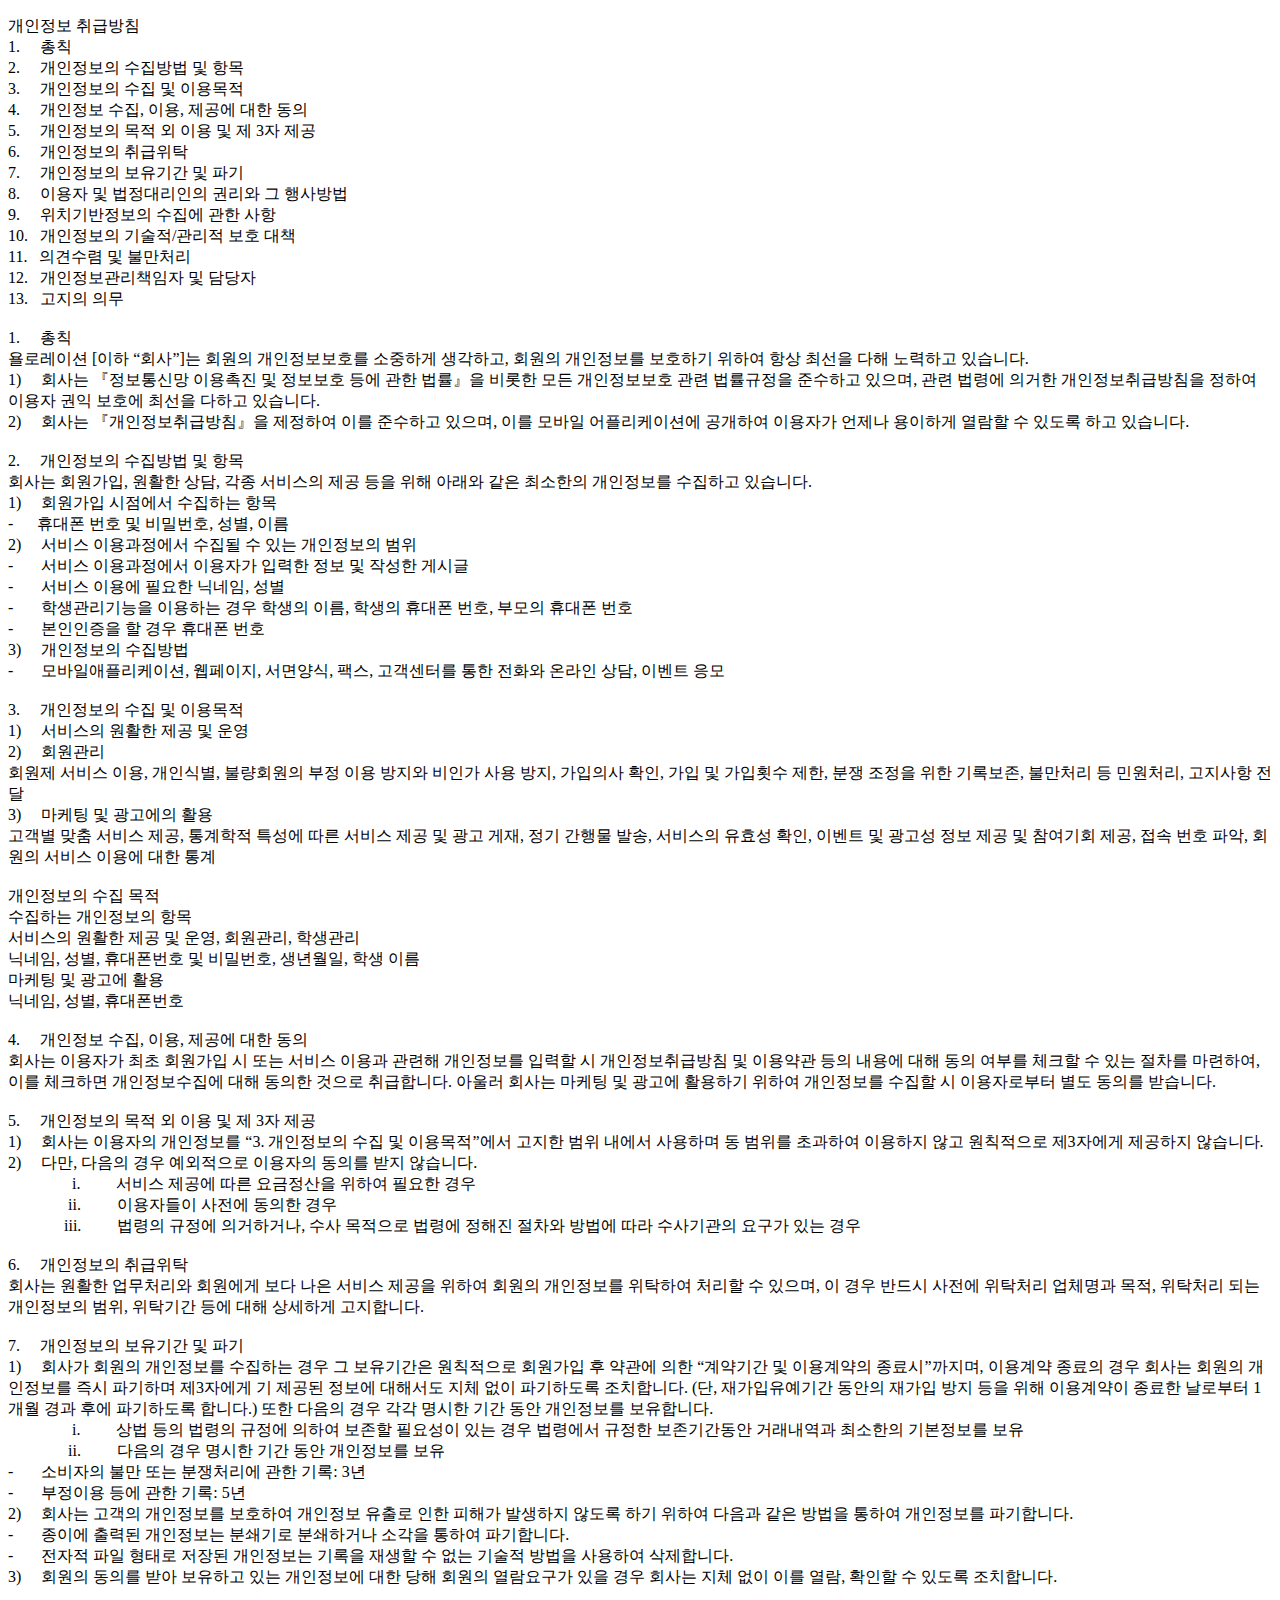
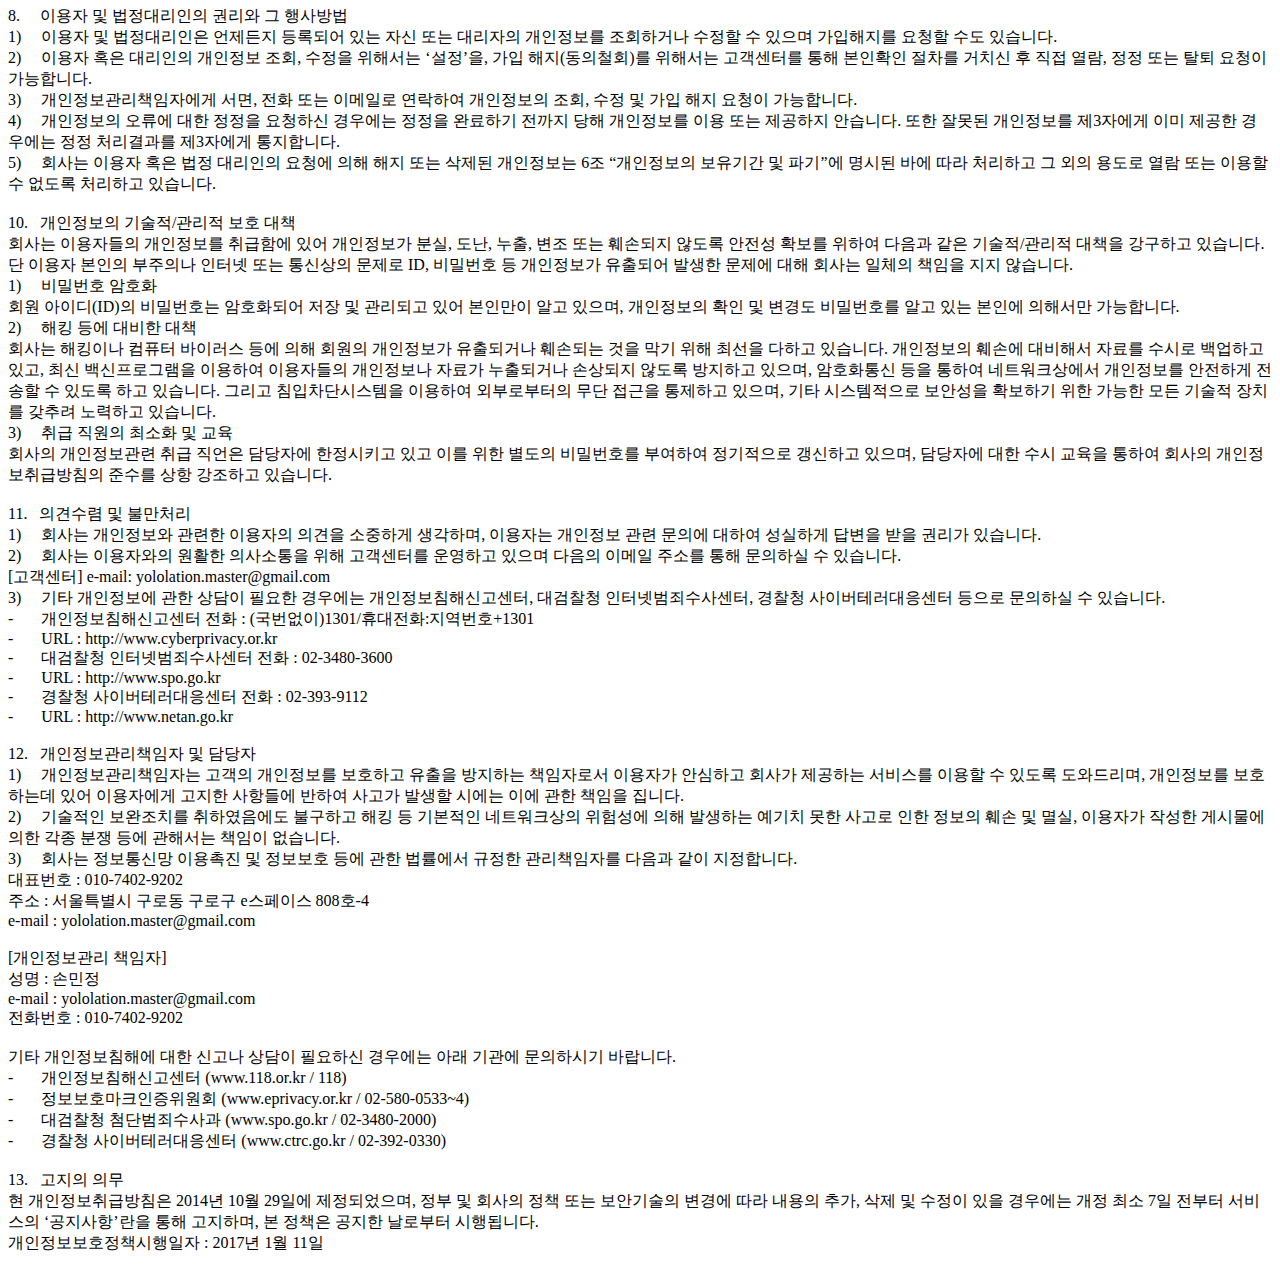
<file: privacy.html>
<!DOCTYPE html>
<html>

<head>
    <!-- Site made with Mobirise Website Builder v3.4.3, https://mobirise.com -->
    <meta charset="UTF-8">
    <meta http-equiv="X-UA-Compatible" content="IE=edge">
    <meta name="generator" content="Mobirise v3.4.3, mobirise.com">
    <meta name="viewport" content="width=device-width, initial-scale=1">
    <link rel="shortcut icon" href="assets/images/steach-logo2-551x128-76.png" type="image/x-icon">
    <meta name="description" content="">


</head>

<body>
    <p>개인정보 취급방침<br />1.&nbsp;&nbsp;&nbsp;&nbsp; 총칙<br />2.&nbsp;&nbsp;&nbsp;&nbsp; 개인정보의 수집방법 및 항목<br />3.&nbsp;&nbsp;&nbsp;&nbsp; 개인정보의 수집 및 이용목적<br />4.&nbsp;&nbsp;&nbsp;&nbsp; 개인정보 수집, 이용, 제공에 대한 동의<br />5.&nbsp;&nbsp;&nbsp;&nbsp; 개인정보의 목적 외 이용 및 제 3자
        제공<br />6.&nbsp;&nbsp;&nbsp;&nbsp; 개인정보의 취급위탁<br />7.&nbsp;&nbsp;&nbsp;&nbsp; 개인정보의 보유기간 및 파기<br />8.&nbsp;&nbsp;&nbsp;&nbsp; 이용자 및 법정대리인의 권리와 그 행사방법<br />9.&nbsp;&nbsp;&nbsp;&nbsp; 위치기반정보의 수집에 관한 사항<br />10.&nbsp;&nbsp; 개인정보의 기술적/관리적 보호 대책<br
        />11.&nbsp;&nbsp; 의견수렴 및 불만처리<br />12.&nbsp;&nbsp; 개인정보관리책임자 및 담당자<br />13.&nbsp;&nbsp; 고지의 의무<br />&nbsp;<br />1.&nbsp;&nbsp;&nbsp;&nbsp; 총칙<br />욜로레이션 [이하 &ldquo;회사&rdquo;]는 회원의 개인정보보호를 소중하게 생각하고, 회원의 개인정보를 보호하기 위하여 항상 최선을 다해 노력하고 있습니다.<br />1)&nbsp;&nbsp;&nbsp;&nbsp;
        회사는 『정보통신망 이용촉진 및 정보보호 등에 관한 법률』을 비롯한 모든 개인정보보호 관련 법률규정을 준수하고 있으며, 관련 법령에 의거한 개인정보취급방침을 정하여 이용자 권익 보호에 최선을 다하고 있습니다.<br />2)&nbsp;&nbsp;&nbsp;&nbsp; 회사는 『개인정보취급방침』을 제정하여 이를 준수하고 있으며, 이를 모바일 어플리케이션에 공개하여 이용자가 언제나 용이하게 열람할 수 있도록 하고 있습니다.<br />&nbsp;<br
        />2.&nbsp;&nbsp;&nbsp;&nbsp; 개인정보의 수집방법 및 항목<br />회사는 회원가입, 원활한 상담, 각종 서비스의 제공 등을 위해 아래와 같은 최소한의 개인정보를 수집하고 있습니다.<br />1)&nbsp;&nbsp;&nbsp;&nbsp; 회원가입 시점에서 수집하는 항목<br />-&nbsp;&nbsp;&nbsp;&nbsp;&nbsp;&nbsp;휴대폰 번호 및 비밀번호, 성별, 이름<br />2)&nbsp;&nbsp;&nbsp;&nbsp;
        서비스 이용과정에서 수집될 수 있는 개인정보의 범위<br />-&nbsp;&nbsp;&nbsp;&nbsp;&nbsp;&nbsp; 서비스 이용과정에서 이용자가 입력한 정보 및 작성한 게시글<br />-&nbsp;&nbsp;&nbsp;&nbsp;&nbsp;&nbsp; 서비스 이용에 필요한 닉네임, 성별<br />-&nbsp;&nbsp;&nbsp;&nbsp;&nbsp;&nbsp; 학생관리기능을 이용하는 경우 학생의 이름, 학생의 휴대폰
        번호, 부모의 휴대폰 번호<br />-&nbsp;&nbsp;&nbsp;&nbsp;&nbsp;&nbsp; 본인인증을 할 경우 휴대폰 번호<br />3)&nbsp;&nbsp;&nbsp;&nbsp; 개인정보의 수집방법<br />-&nbsp;&nbsp;&nbsp;&nbsp;&nbsp;&nbsp; 모바일애플리케이션, 웹페이지, 서면양식, 팩스, 고객센터를 통한 전화와 온라인 상담, 이벤트 응모<br />&nbsp;<br />3.&nbsp;&nbsp;&nbsp;&nbsp;
        개인정보의 수집 및 이용목적<br />1)&nbsp;&nbsp;&nbsp;&nbsp; 서비스의 원활한 제공 및 운영<br />2)&nbsp;&nbsp;&nbsp;&nbsp; 회원관리<br />회원제 서비스 이용, 개인식별, 불량회원의 부정 이용 방지와 비인가 사용 방지, 가입의사 확인, 가입 및 가입횟수 제한, 분쟁 조정을 위한 기록보존, 불만처리 등 민원처리, 고지사항 전달<br />3)&nbsp;&nbsp;&nbsp;&nbsp;
        마케팅 및 광고에의 활용<br />고객별 맞춤 서비스 제공, 통계학적 특성에 따른 서비스 제공 및 광고 게재, 정기 간행물 발송, 서비스의 유효성 확인, 이벤트 및 광고성 정보 제공 및 참여기회 제공, 접속 번호 파악, 회원의 서비스 이용에 대한 통계<br />&nbsp;<br />개인정보의 수집 목적<br />수집하는 개인정보의 항목<br />서비스의 원활한 제공 및 운영, 회원관리, 학생관리<br />닉네임, 성별, 휴대폰번호
        및 비밀번호, 생년월일, 학생 이름<br />마케팅 및 광고에 활용<br />닉네임, 성별, 휴대폰번호<br />&nbsp;<br />4.&nbsp;&nbsp;&nbsp;&nbsp; 개인정보 수집, 이용, 제공에 대한 동의<br />회사는 이용자가 최초 회원가입 시 또는 서비스 이용과 관련해 개인정보를 입력할 시 개인정보취급방침 및 이용약관 등의 내용에 대해 동의 여부를 체크할 수 있는 절차를 마련하여, 이를 체크하면 개인정보수집에
        대해 동의한 것으로 취급합니다. 아울러 회사는 마케팅 및 광고에 활용하기 위하여 개인정보를 수집할 시 이용자로부터 별도 동의를 받습니다.<br />&nbsp;<br />5.&nbsp;&nbsp;&nbsp;&nbsp; 개인정보의 목적 외 이용 및 제 3자 제공<br />1)&nbsp;&nbsp;&nbsp;&nbsp; 회사는 이용자의 개인정보를 &ldquo;3. 개인정보의 수집 및 이용목적&rdquo;에서 고지한 범위 내에서 사용하며
        동 범위를 초과하여 이용하지 않고 원칙적으로 제3자에게 제공하지 않습니다.<br />2)&nbsp;&nbsp;&nbsp;&nbsp; 다만, 다음의 경우 예외적으로 이용자의 동의를 받지 않습니다.<br />&nbsp;&nbsp;&nbsp;&nbsp;&nbsp;&nbsp;&nbsp;&nbsp;&nbsp;&nbsp;&nbsp;&nbsp;&nbsp;&nbsp;&nbsp; i.&nbsp;&nbsp;&nbsp;&nbsp;&nbsp;&nbsp;&nbsp;&nbsp;
        서비스 제공에 따른 요금정산을 위하여 필요한 경우<br />&nbsp;&nbsp;&nbsp;&nbsp;&nbsp;&nbsp;&nbsp;&nbsp;&nbsp;&nbsp;&nbsp;&nbsp;&nbsp;&nbsp; ii.&nbsp;&nbsp;&nbsp;&nbsp;&nbsp;&nbsp;&nbsp;&nbsp; 이용자들이 사전에 동의한 경우<br />&nbsp;&nbsp;&nbsp;&nbsp;&nbsp;&nbsp;&nbsp;&nbsp;&nbsp;&nbsp;&nbsp;&nbsp;&nbsp;
        iii.&nbsp;&nbsp;&nbsp;&nbsp;&nbsp;&nbsp;&nbsp;&nbsp; 법령의 규정에 의거하거나, 수사 목적으로 법령에 정해진 절차와 방법에 따라 수사기관의 요구가 있는 경우<br />&nbsp;<br />6.&nbsp;&nbsp;&nbsp;&nbsp; 개인정보의 취급위탁<br />회사는 원활한 업무처리와 회원에게 보다 나은 서비스 제공을 위하여 회원의 개인정보를 위탁하여 처리할 수 있으며, 이 경우 반드시
        사전에 위탁처리 업체명과 목적, 위탁처리 되는 개인정보의 범위, 위탁기간 등에 대해 상세하게 고지합니다.<br />&nbsp;<br />7.&nbsp;&nbsp;&nbsp;&nbsp; 개인정보의 보유기간 및 파기<br />1)&nbsp;&nbsp;&nbsp;&nbsp; 회사가 회원의 개인정보를 수집하는 경우 그 보유기간은 원칙적으로 회원가입 후 약관에 의한 &ldquo;계약기간 및 이용계약의 종료시&rdquo;까지며, 이용계약 종료의
        경우 회사는 회원의 개인정보를 즉시 파기하며 제3자에게 기 제공된 정보에 대해서도 지체 없이 파기하도록 조치합니다. (단, 재가입유예기간 동안의 재가입 방지 등을 위해 이용계약이 종료한 날로부터 1개월 경과 후에 파기하도록 합니다.) 또한 다음의 경우 각각 명시한 기간 동안 개인정보를 보유합니다.<br />&nbsp;&nbsp;&nbsp;&nbsp;&nbsp;&nbsp;&nbsp;&nbsp;&nbsp;&nbsp;&nbsp;&nbsp;&nbsp;&nbsp;&nbsp;
        i.&nbsp;&nbsp;&nbsp;&nbsp;&nbsp;&nbsp;&nbsp;&nbsp; 상법 등의 법령의 규정에 의하여 보존할 필요성이 있는 경우 법령에서 규정한 보존기간동안 거래내역과 최소한의 기본정보를 보유<br />&nbsp;&nbsp;&nbsp;&nbsp;&nbsp;&nbsp;&nbsp;&nbsp;&nbsp;&nbsp;&nbsp;&nbsp;&nbsp;&nbsp; ii.&nbsp;&nbsp;&nbsp;&nbsp;&nbsp;&nbsp;&nbsp;&nbsp;
        다음의 경우 명시한 기간 동안 개인정보를 보유<br />-&nbsp;&nbsp;&nbsp;&nbsp;&nbsp;&nbsp; 소비자의 불만 또는 분쟁처리에 관한 기록: 3년<br />-&nbsp;&nbsp;&nbsp;&nbsp;&nbsp;&nbsp; 부정이용 등에 관한 기록: 5년<br />2)&nbsp;&nbsp;&nbsp;&nbsp; 회사는 고객의 개인정보를 보호하여 개인정보 유출로 인한 피해가 발생하지 않도록 하기 위하여 다음과
        같은 방법을 통하여 개인정보를 파기합니다.<br />-&nbsp;&nbsp;&nbsp;&nbsp;&nbsp;&nbsp; 종이에 출력된 개인정보는 분쇄기로 분쇄하거나 소각을 통하여 파기합니다.<br />-&nbsp;&nbsp;&nbsp;&nbsp;&nbsp;&nbsp; 전자적 파일 형태로 저장된 개인정보는 기록을 재생할 수 없는 기술적 방법을 사용하여 삭제합니다.<br />3)&nbsp;&nbsp;&nbsp;&nbsp; 회원의 동의를
        받아 보유하고 있는 개인정보에 대한 당해 회원의 열람요구가 있을 경우 회사는 지체 없이 이를 열람, 확인할 수 있도록 조치합니다.<br />&nbsp;<br />8.&nbsp;&nbsp;&nbsp;&nbsp; 이용자 및 법정대리인의 권리와 그 행사방법<br />1)&nbsp;&nbsp;&nbsp;&nbsp; 이용자 및 법정대리인은 언제든지 등록되어 있는 자신 또는 대리자의 개인정보를 조회하거나 수정할 수 있으며 가입해지를 요청할 수도
        있습니다.<br />2)&nbsp;&nbsp;&nbsp;&nbsp; 이용자 혹은 대리인의 개인정보 조회, 수정을 위해서는 &lsquo;설정&rsquo;을, 가입 해지(동의철회)를 위해서는 고객센터를 통해 본인확인 절차를 거치신 후 직접 열람, 정정 또는 탈퇴 요청이 가능합니다.<br />3)&nbsp;&nbsp;&nbsp;&nbsp; 개인정보관리책임자에게 서면, 전화 또는 이메일로 연락하여 개인정보의 조회, 수정 및 가입 해지 요청이
        가능합니다.<br />4)&nbsp;&nbsp;&nbsp;&nbsp; 개인정보의 오류에 대한 정정을 요청하신 경우에는 정정을 완료하기 전까지 당해 개인정보를 이용 또는 제공하지 안습니다. 또한 잘못된 개인정보를 제3자에게 이미 제공한 경우에는 정정 처리결과를 제3자에게 통지합니다.<br />5)&nbsp;&nbsp;&nbsp;&nbsp; 회사는 이용자 혹은 법정 대리인의 요청에 의해 해지 또는 삭제된 개인정보는 6조 &ldquo;개인정보의
        보유기간 및 파기&rdquo;에 명시된 바에 따라 처리하고 그 외의 용도로 열람 또는 이용할 수 없도록 처리하고 있습니다.<br />&nbsp;<br />10.&nbsp;&nbsp; 개인정보의 기술적/관리적 보호 대책<br />회사는 이용자들의 개인정보를 취급함에 있어 개인정보가 분실, 도난, 누출, 변조 또는 훼손되지 않도록 안전성 확보를 위하여 다음과 같은 기술적/관리적 대책을 강구하고 있습니다. 단 이용자 본인의 부주의나 인터넷
        또는 통신상의 문제로 ID, 비밀번호 등 개인정보가 유출되어 발생한 문제에 대해 회사는 일체의 책임을 지지 않습니다.<br />1)&nbsp;&nbsp;&nbsp;&nbsp; 비밀번호 암호화<br />회원 아이디(ID)의 비밀번호는 암호화되어 저장 및 관리되고 있어 본인만이 알고 있으며, 개인정보의 확인 및 변경도 비밀번호를 알고 있는 본인에 의해서만 가능합니다.<br />2)&nbsp;&nbsp;&nbsp;&nbsp; 해킹 등에
        대비한 대책<br />회사는 해킹이나 컴퓨터 바이러스 등에 의해 회원의 개인정보가 유출되거나 훼손되는 것을 막기 위해 최선을 다하고 있습니다. 개인정보의 훼손에 대비해서 자료를 수시로 백업하고 있고, 최신 백신프로그램을 이용하여 이용자들의 개인정보나 자료가 누출되거나 손상되지 않도록 방지하고 있으며, 암호화통신 등을 통하여 네트워크상에서 개인정보를 안전하게 전송할 수 있도록 하고 있습니다. 그리고 침입차단시스템을 이용하여 외부로부터의
        무단 접근을 통제하고 있으며, 기타 시스템적으로 보안성을 확보하기 위한 가능한 모든 기술적 장치를 갖추려 노력하고 있습니다.<br />3)&nbsp;&nbsp;&nbsp;&nbsp; 취급 직원의 최소화 및 교육<br />회사의 개인정보관련 취급 직언은 담당자에 한정시키고 있고 이를 위한 별도의 비밀번호를 부여하여 정기적으로 갱신하고 있으며, 담당자에 대한 수시 교육을 통하여 회사의 개인정보취급방침의 준수를 상항 강조하고 있습니다.<br
        />&nbsp;<br />11.&nbsp;&nbsp; 의견수렴 및 불만처리<br />1)&nbsp;&nbsp;&nbsp;&nbsp; 회사는 개인정보와 관련한 이용자의 의견을 소중하게 생각하며, 이용자는 개인정보 관련 문의에 대하여 성실하게 답변을 받을 권리가 있습니다.<br />2)&nbsp;&nbsp;&nbsp;&nbsp; 회사는 이용자와의 원활한 의사소통을 위해 고객센터를 운영하고 있으며 다음의 이메일 주소를 통해 문의하실 수
        있습니다.<br />[고객센터] e-mail: yololation.master@gmail.com<br />3)&nbsp;&nbsp;&nbsp;&nbsp; 기타 개인정보에 관한 상담이 필요한 경우에는 개인정보침해신고센터, 대검찰청 인터넷범죄수사센터, 경찰청 사이버테러대응센터 등으로 문의하실 수 있습니다.<br />-&nbsp;&nbsp;&nbsp;&nbsp;&nbsp;&nbsp; 개인정보침해신고센터 전화 : (국번없이)1301/휴대전화:지역번호+1301<br
        />-&nbsp;&nbsp;&nbsp;&nbsp;&nbsp;&nbsp; URL : http://www.cyberprivacy.or.kr<br />-&nbsp;&nbsp;&nbsp;&nbsp;&nbsp;&nbsp; 대검찰청 인터넷범죄수사센터 전화 : 02-3480-3600<br />-&nbsp;&nbsp;&nbsp;&nbsp;&nbsp;&nbsp; URL : http://www.spo.go.kr<br />-&nbsp;&nbsp;&nbsp;&nbsp;&nbsp;&nbsp;
        경찰청 사이버테러대응센터 전화 : 02-393-9112<br />-&nbsp;&nbsp;&nbsp;&nbsp;&nbsp;&nbsp; URL : http://www.netan.go.kr<br />&nbsp;<br />12.&nbsp;&nbsp; 개인정보관리책임자 및 담당자<br />1)&nbsp;&nbsp;&nbsp;&nbsp; 개인정보관리책임자는 고객의 개인정보를 보호하고 유출을 방지하는 책임자로서 이용자가 안심하고 회사가 제공하는
        서비스를 이용할 수 있도록 도와드리며, 개인정보를 보호하는데 있어 이용자에게 고지한 사항들에 반하여 사고가 발생할 시에는 이에 관한 책임을 집니다.<br />2)&nbsp;&nbsp;&nbsp;&nbsp; 기술적인 보완조치를 취하였음에도 불구하고 해킹 등 기본적인 네트워크상의 위험성에 의해 발생하는 예기치 못한 사고로 인한 정보의 훼손 및 멸실, 이용자가 작성한 게시물에 의한 각종 분쟁 등에 관해서는 책임이 없습니다.<br />3)&nbsp;&nbsp;&nbsp;&nbsp;
        회사는 정보통신망 이용촉진 및 정보보호 등에 관한 법률에서 규정한 관리책임자를 다음과 같이 지정합니다.<br />대표번호 : 010-7402-9202<br />주소 : 서울특별시 구로동 구로구 e스페이스 808호-4<br />e-mail : yololation.master@gmail.com<br />&nbsp;<br />[개인정보관리 책임자]<br />성명 : 손민정<br />e-mail : yololation.master@gmail.com<br
        />전화번호 : 010-7402-9202<br />&nbsp;<br />기타 개인정보침해에 대한 신고나 상담이 필요하신 경우에는 아래 기관에 문의하시기 바랍니다.<br />-&nbsp;&nbsp;&nbsp;&nbsp;&nbsp;&nbsp; 개인정보침해신고센터 (www.118.or.kr / 118)<br />-&nbsp;&nbsp;&nbsp;&nbsp;&nbsp;&nbsp; 정보보호마크인증위원회 (www.eprivacy.or.kr /
        02-580-0533~4)<br />-&nbsp;&nbsp;&nbsp;&nbsp;&nbsp;&nbsp; 대검찰청 첨단범죄수사과 (www.spo.go.kr / 02-3480-2000)<br />-&nbsp;&nbsp;&nbsp;&nbsp;&nbsp;&nbsp; 경찰청 사이버테러대응센터 (www.ctrc.go.kr / 02-392-0330)<br />&nbsp;<br />13.&nbsp;&nbsp; 고지의 의무<br />현 개인정보취급방침은
        2014년 10월 29일에 제정되었으며, 정부 및 회사의 정책 또는 보안기술의 변경에 따라 내용의 추가, 삭제 및 수정이 있을 경우에는 개정 최소 7일 전부터 서비스의 &lsquo;공지사항&rsquo;란을 통해 고지하며, 본 정책은 공지한 날로부터 시행됩니다.<br />개인정보보호정책시행일자 : 2017년 1월 11일</p>
</body>

</html>
</file>
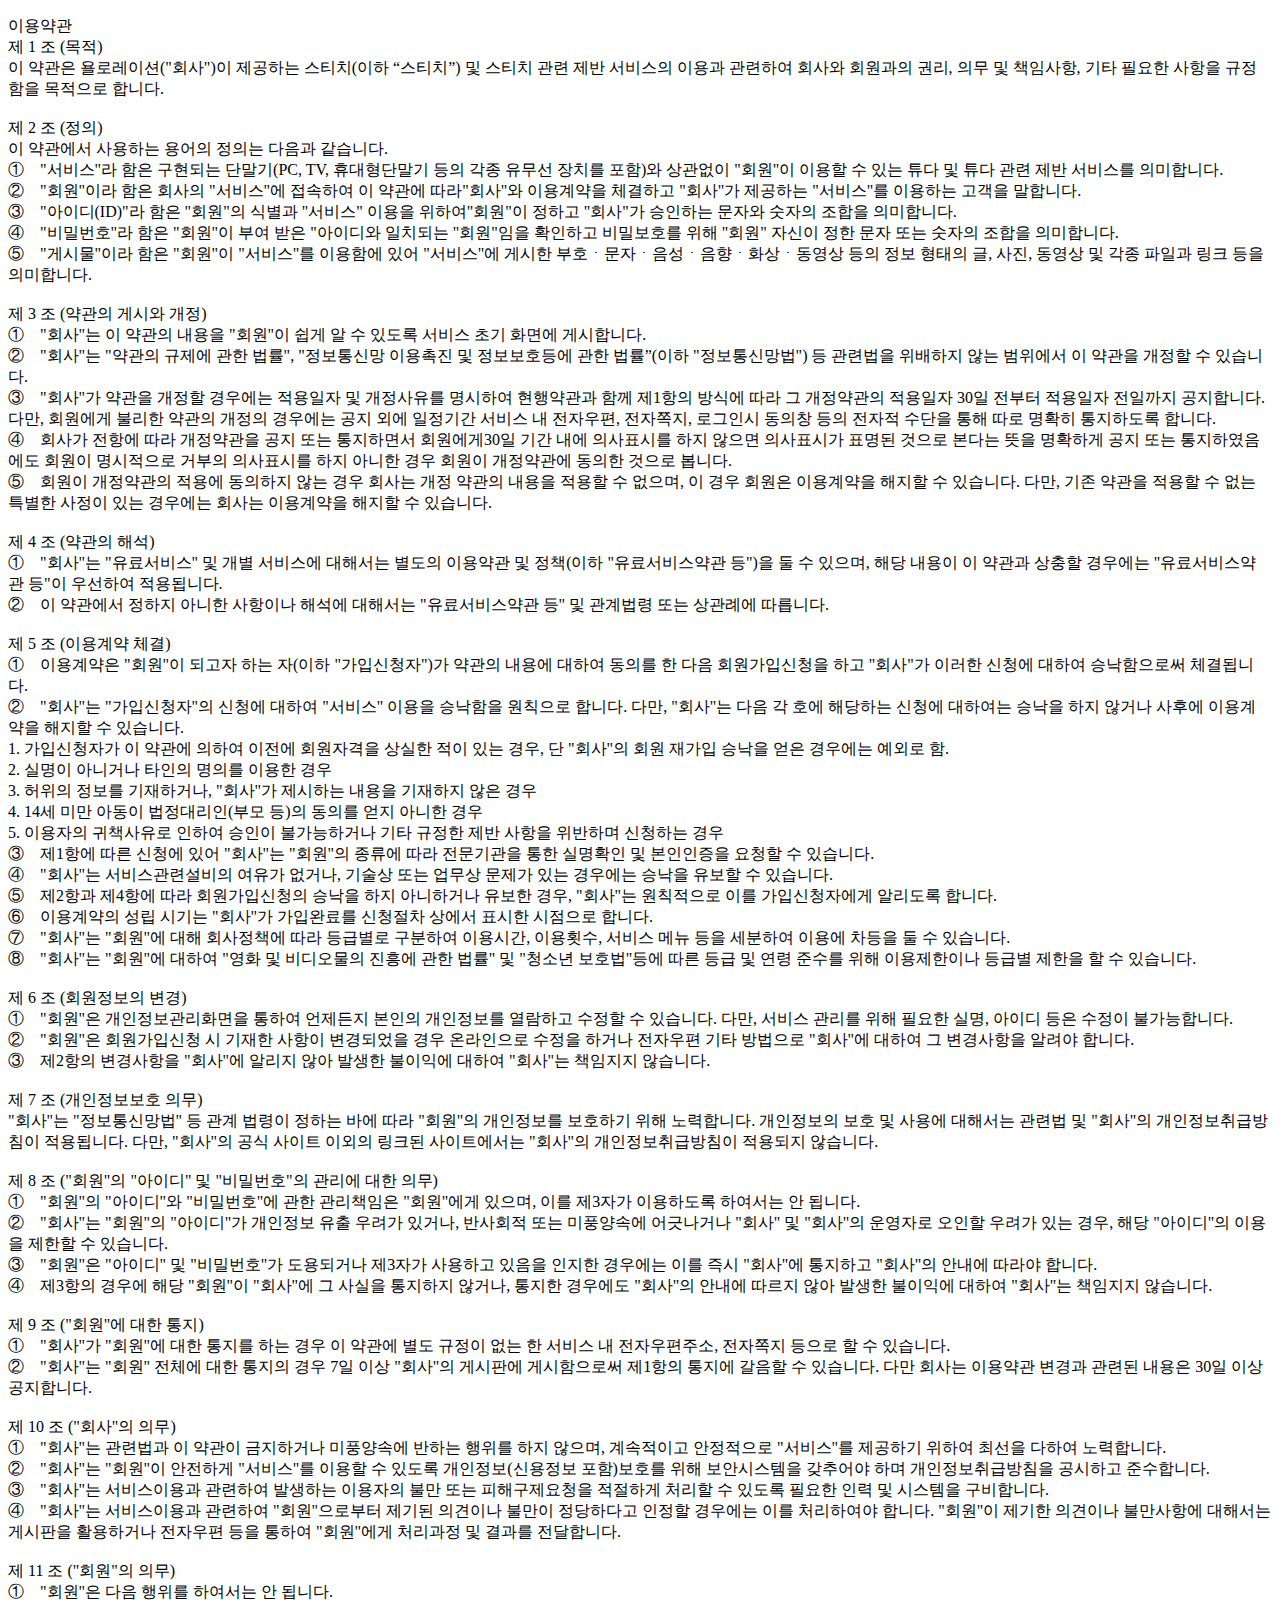
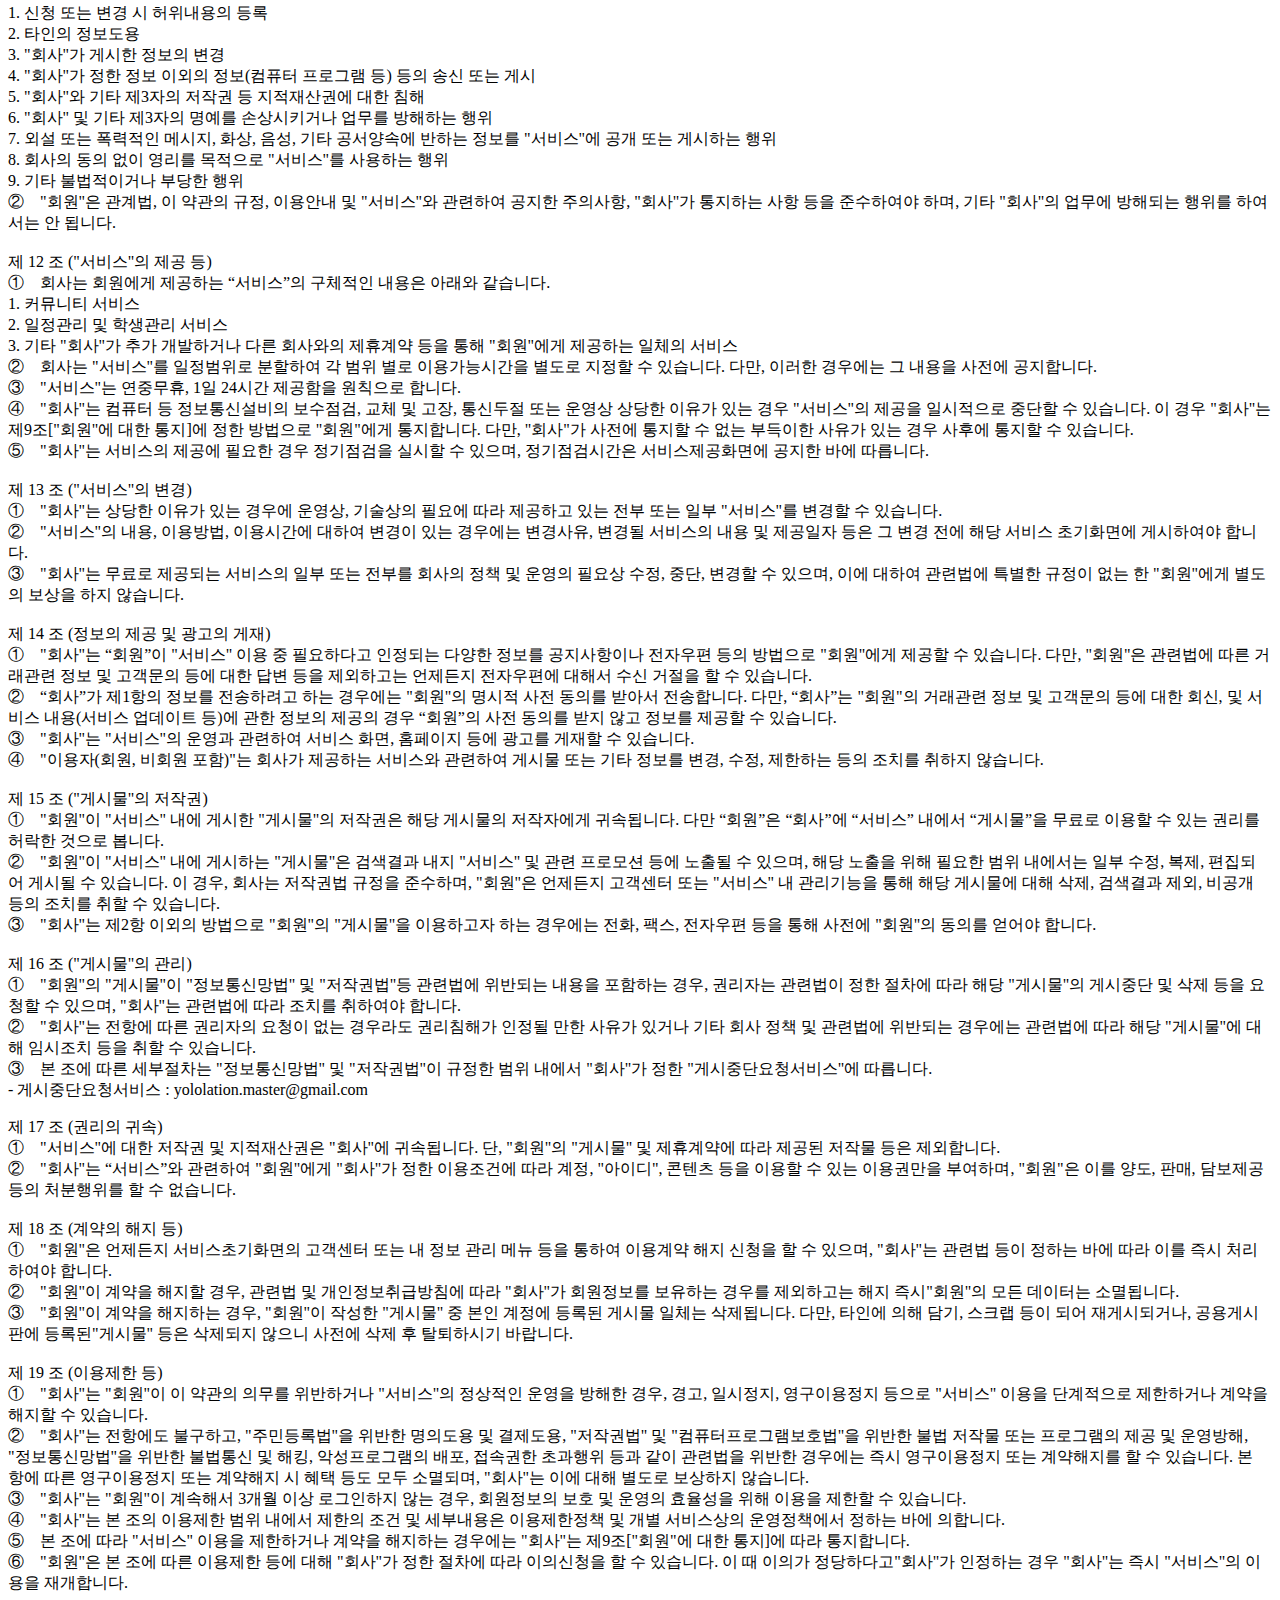
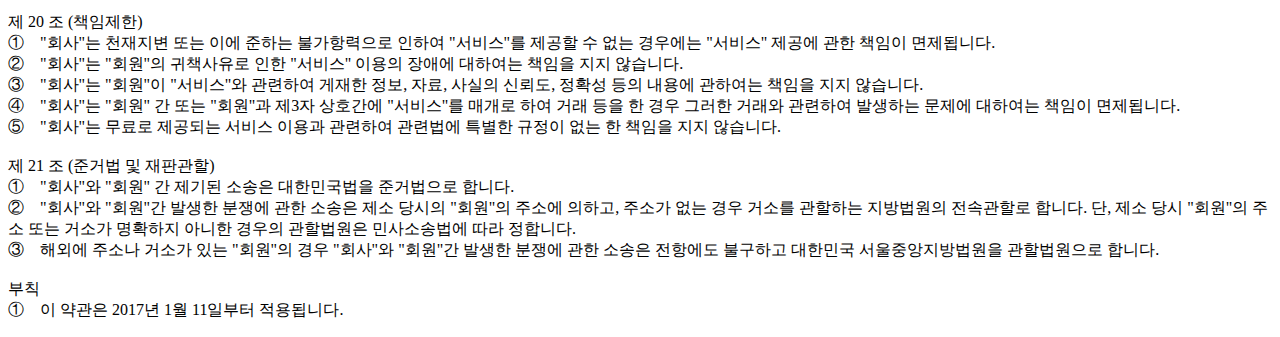
<file: terms.html>
<!DOCTYPE html>
<html>

<head>
    <!-- Site made with Mobirise Website Builder v3.4.3, https://mobirise.com -->
    <meta charset="UTF-8">
    <meta http-equiv="X-UA-Compatible" content="IE=edge">
    <meta name="generator" content="Mobirise v3.4.3, mobirise.com">
    <meta name="viewport" content="width=device-width, initial-scale=1">
    <link rel="shortcut icon" href="assets/images/steach-logo2-551x128-76.png" type="image/x-icon">
    <meta name="description" content="">


</head>

<body>
    <p>이용약관<br />제 1 조 (목적)<br />이 약관은 욜로레이션("회사")이 제공하는 스티치(이하 &ldquo;스티치&rdquo;) 및 스티치 관련 제반 서비스의 이용과 관련하여 회사와 회원과의 권리, 의무 및 책임사항, 기타 필요한 사항을 규정함을 목적으로 합니다.<br />&nbsp;<br />제 2 조 (정의)<br />이 약관에서 사용하는 용어의 정의는 다음과 같습니다.<br />①&nbsp;&nbsp;&nbsp; "서비스"라
        함은 구현되는 단말기(PC, TV, 휴대형단말기 등의 각종 유무선 장치를 포함)와 상관없이 "회원"이 이용할 수 있는 튜다 및 튜다 관련 제반 서비스를 의미합니다.<br />②&nbsp;&nbsp;&nbsp; "회원"이라 함은 회사의 "서비스"에 접속하여 이 약관에 따라"회사"와 이용계약을 체결하고 "회사"가 제공하는 "서비스"를 이용하는 고객을 말합니다.<br />③&nbsp;&nbsp;&nbsp; "아이디(ID)"라 함은 "회원"의
        식별과 "서비스" 이용을 위하여"회원"이 정하고 "회사"가 승인하는 문자와 숫자의 조합을 의미합니다.<br />④&nbsp;&nbsp;&nbsp; "비밀번호"라 함은 "회원"이 부여 받은 "아이디와 일치되는 "회원"임을 확인하고 비밀보호를 위해 "회원" 자신이 정한 문자 또는 숫자의 조합을 의미합니다.<br />⑤&nbsp;&nbsp;&nbsp; "게시물"이라 함은 "회원"이 "서비스"를 이용함에 있어 "서비스"에 게시한 부호ㆍ문자ㆍ음성ㆍ음향ㆍ화상ㆍ동영상
        등의 정보 형태의 글, 사진, 동영상 및 각종 파일과 링크 등을 의미합니다.<br />&nbsp;<br />제 3 조 (약관의 게시와 개정)<br />①&nbsp;&nbsp;&nbsp; "회사"는 이 약관의 내용을 "회원"이 쉽게 알 수 있도록 서비스 초기 화면에 게시합니다.<br />②&nbsp;&nbsp;&nbsp; "회사"는 "약관의 규제에 관한 법률", "정보통신망 이용촉진 및 정보보호등에 관한 법률&rdquo;(이하 "정보통신망법")
        등 관련법을 위배하지 않는 범위에서 이 약관을 개정할 수 있습니다.<br />③&nbsp;&nbsp;&nbsp; "회사"가 약관을 개정할 경우에는 적용일자 및 개정사유를 명시하여 현행약관과 함께 제1항의 방식에 따라 그 개정약관의 적용일자 30일 전부터 적용일자 전일까지 공지합니다. 다만, 회원에게 불리한 약관의 개정의 경우에는 공지 외에 일정기간 서비스 내 전자우편, 전자쪽지, 로그인시 동의창 등의 전자적 수단을 통해 따로 명확히
        통지하도록 합니다.<br />④&nbsp;&nbsp;&nbsp; 회사가 전항에 따라 개정약관을 공지 또는 통지하면서 회원에게30일 기간 내에 의사표시를 하지 않으면 의사표시가 표명된 것으로 본다는 뜻을 명확하게 공지 또는 통지하였음에도 회원이 명시적으로 거부의 의사표시를 하지 아니한 경우 회원이 개정약관에 동의한 것으로 봅니다.<br />⑤&nbsp;&nbsp;&nbsp; 회원이 개정약관의 적용에 동의하지 않는 경우 회사는 개정 약관의
        내용을 적용할 수 없으며, 이 경우 회원은 이용계약을 해지할 수 있습니다. 다만, 기존 약관을 적용할 수 없는 특별한 사정이 있는 경우에는 회사는 이용계약을 해지할 수 있습니다.<br />&nbsp;<br />제 4 조 (약관의 해석)<br />①&nbsp;&nbsp;&nbsp; "회사"는 "유료서비스" 및 개별 서비스에 대해서는 별도의 이용약관 및 정책(이하 "유료서비스약관 등")을 둘 수 있으며, 해당 내용이 이 약관과 상충할
        경우에는 "유료서비스약관 등"이 우선하여 적용됩니다.<br />②&nbsp;&nbsp;&nbsp; 이 약관에서 정하지 아니한 사항이나 해석에 대해서는 "유료서비스약관 등" 및 관계법령 또는 상관례에 따릅니다.<br />&nbsp;<br />제 5 조 (이용계약 체결)<br />①&nbsp;&nbsp;&nbsp; 이용계약은 "회원"이 되고자 하는 자(이하 "가입신청자")가 약관의 내용에 대하여 동의를 한 다음 회원가입신청을 하고 "회사"가
        이러한 신청에 대하여 승낙함으로써 체결됩니다.<br />②&nbsp;&nbsp;&nbsp; "회사"는 "가입신청자"의 신청에 대하여 "서비스" 이용을 승낙함을 원칙으로 합니다. 다만, "회사"는 다음 각 호에 해당하는 신청에 대하여는 승낙을 하지 않거나 사후에 이용계약을 해지할 수 있습니다.<br />1. 가입신청자가 이 약관에 의하여 이전에 회원자격을 상실한 적이 있는 경우, 단 "회사"의 회원 재가입 승낙을 얻은 경우에는 예외로
        함.<br />2. 실명이 아니거나 타인의 명의를 이용한 경우<br />3. 허위의 정보를 기재하거나, "회사"가 제시하는 내용을 기재하지 않은 경우<br />4. 14세 미만 아동이 법정대리인(부모 등)의 동의를 얻지 아니한 경우<br />5. 이용자의 귀책사유로 인하여 승인이 불가능하거나 기타 규정한 제반 사항을 위반하며 신청하는 경우<br />③&nbsp;&nbsp;&nbsp; 제1항에 따른 신청에 있어 "회사"는 "회원"의
        종류에 따라 전문기관을 통한 실명확인 및 본인인증을 요청할 수 있습니다.<br />④&nbsp;&nbsp;&nbsp; "회사"는 서비스관련설비의 여유가 없거나, 기술상 또는 업무상 문제가 있는 경우에는 승낙을 유보할 수 있습니다.<br />⑤&nbsp;&nbsp;&nbsp; 제2항과 제4항에 따라 회원가입신청의 승낙을 하지 아니하거나 유보한 경우, "회사"는 원칙적으로 이를 가입신청자에게 알리도록 합니다.<br />⑥&nbsp;&nbsp;&nbsp;
        이용계약의 성립 시기는 "회사"가 가입완료를 신청절차 상에서 표시한 시점으로 합니다.<br />⑦&nbsp;&nbsp;&nbsp; "회사"는 "회원"에 대해 회사정책에 따라 등급별로 구분하여 이용시간, 이용횟수, 서비스 메뉴 등을 세분하여 이용에 차등을 둘 수 있습니다.<br />⑧&nbsp;&nbsp;&nbsp; "회사"는 "회원"에 대하여 "영화 및 비디오물의 진흥에 관한 법률" 및 "청소년 보호법"등에 따른 등급 및 연령 준수를
        위해 이용제한이나 등급별 제한을 할 수 있습니다.<br />&nbsp;<br />제 6 조 (회원정보의 변경)<br />①&nbsp;&nbsp;&nbsp; "회원"은 개인정보관리화면을 통하여 언제든지 본인의 개인정보를 열람하고 수정할 수 있습니다. 다만, 서비스 관리를 위해 필요한 실명, 아이디 등은 수정이 불가능합니다.<br />②&nbsp;&nbsp;&nbsp; "회원"은 회원가입신청 시 기재한 사항이 변경되었을 경우 온라인으로
        수정을 하거나 전자우편 기타 방법으로 "회사"에 대하여 그 변경사항을 알려야 합니다.<br />③&nbsp;&nbsp;&nbsp; 제2항의 변경사항을 "회사"에 알리지 않아 발생한 불이익에 대하여 "회사"는 책임지지 않습니다.<br />&nbsp;<br />제 7 조 (개인정보보호 의무)<br />"회사"는 "정보통신망법" 등 관계 법령이 정하는 바에 따라 "회원"의 개인정보를 보호하기 위해 노력합니다. 개인정보의 보호 및 사용에
        대해서는 관련법 및 "회사"의 개인정보취급방침이 적용됩니다. 다만, "회사"의 공식 사이트 이외의 링크된 사이트에서는 "회사"의 개인정보취급방침이 적용되지 않습니다.<br />&nbsp;<br />제 8 조 ("회원"의 "아이디" 및 "비밀번호"의 관리에 대한 의무)<br />①&nbsp;&nbsp;&nbsp; "회원"의 "아이디"와 "비밀번호"에 관한 관리책임은 "회원"에게 있으며, 이를 제3자가 이용하도록 하여서는 안 됩니다.<br
        />②&nbsp;&nbsp;&nbsp; "회사"는 "회원"의 "아이디"가 개인정보 유출 우려가 있거나, 반사회적 또는 미풍양속에 어긋나거나 "회사" 및 "회사"의 운영자로 오인할 우려가 있는 경우, 해당 "아이디"의 이용을 제한할 수 있습니다.<br />③&nbsp;&nbsp;&nbsp; "회원"은 "아이디" 및 "비밀번호"가 도용되거나 제3자가 사용하고 있음을 인지한 경우에는 이를 즉시 "회사"에 통지하고 "회사"의 안내에 따라야
        합니다.<br />④&nbsp;&nbsp;&nbsp; 제3항의 경우에 해당 "회원"이 "회사"에 그 사실을 통지하지 않거나, 통지한 경우에도 "회사"의 안내에 따르지 않아 발생한 불이익에 대하여 "회사"는 책임지지 않습니다.<br />&nbsp;<br />제 9 조 ("회원"에 대한 통지)<br />①&nbsp;&nbsp;&nbsp; "회사"가 "회원"에 대한 통지를 하는 경우 이 약관에 별도 규정이 없는 한 서비스 내 전자우편주소,
        전자쪽지 등으로 할 수 있습니다.<br />②&nbsp;&nbsp;&nbsp; "회사"는 "회원" 전체에 대한 통지의 경우 7일 이상 "회사"의 게시판에 게시함으로써 제1항의 통지에 갈음할 수 있습니다. 다만 회사는 이용약관 변경과 관련된 내용은 30일 이상 공지합니다.<br />&nbsp;<br />제 10 조 ("회사"의 의무)<br />①&nbsp;&nbsp;&nbsp; "회사"는 관련법과 이 약관이 금지하거나 미풍양속에 반하는
        행위를 하지 않으며, 계속적이고 안정적으로 "서비스"를 제공하기 위하여 최선을 다하여 노력합니다.<br />②&nbsp;&nbsp;&nbsp; "회사"는 "회원"이 안전하게 "서비스"를 이용할 수 있도록 개인정보(신용정보 포함)보호를 위해 보안시스템을 갖추어야 하며 개인정보취급방침을 공시하고 준수합니다.<br />③&nbsp;&nbsp;&nbsp; "회사"는 서비스이용과 관련하여 발생하는 이용자의 불만 또는 피해구제요청을 적절하게
        처리할 수 있도록 필요한 인력 및 시스템을 구비합니다.<br />④&nbsp;&nbsp;&nbsp; "회사"는 서비스이용과 관련하여 "회원"으로부터 제기된 의견이나 불만이 정당하다고 인정할 경우에는 이를 처리하여야 합니다. "회원"이 제기한 의견이나 불만사항에 대해서는 게시판을 활용하거나 전자우편 등을 통하여 "회원"에게 처리과정 및 결과를 전달합니다.<br />&nbsp;<br />제 11 조 ("회원"의 의무)<br />①&nbsp;&nbsp;&nbsp;
        "회원"은 다음 행위를 하여서는 안 됩니다.<br />1. 신청 또는 변경 시 허위내용의 등록<br />2. 타인의 정보도용<br />3. "회사"가 게시한 정보의 변경<br />4. "회사"가 정한 정보 이외의 정보(컴퓨터 프로그램 등) 등의 송신 또는 게시<br />5. "회사"와 기타 제3자의 저작권 등 지적재산권에 대한 침해<br />6. "회사" 및 기타 제3자의 명예를 손상시키거나 업무를 방해하는 행위<br />7. 외설
        또는 폭력적인 메시지, 화상, 음성, 기타 공서양속에 반하는 정보를 "서비스"에 공개 또는 게시하는 행위<br />8. 회사의 동의 없이 영리를 목적으로 "서비스"를 사용하는 행위<br />9. 기타 불법적이거나 부당한 행위<br />②&nbsp;&nbsp;&nbsp; "회원"은 관계법, 이 약관의 규정, 이용안내 및 "서비스"와 관련하여 공지한 주의사항, "회사"가 통지하는 사항 등을 준수하여야 하며, 기타 "회사"의 업무에 방해되는
        행위를 하여서는 안 됩니다.<br />&nbsp;<br />제 12 조 ("서비스"의 제공 등)<br />①&nbsp;&nbsp;&nbsp; 회사는 회원에게 제공하는 &ldquo;서비스&rdquo;의 구체적인 내용은 아래와 같습니다.<br />1. 커뮤니티 서비스<br />2. 일정관리 및 학생관리 서비스<br />3. 기타 "회사"가 추가 개발하거나 다른 회사와의 제휴계약 등을 통해 "회원"에게 제공하는 일체의 서비스<br />②&nbsp;&nbsp;&nbsp;
        회사는 "서비스"를 일정범위로 분할하여 각 범위 별로 이용가능시간을 별도로 지정할 수 있습니다. 다만, 이러한 경우에는 그 내용을 사전에 공지합니다.<br />③&nbsp;&nbsp;&nbsp; "서비스"는 연중무휴, 1일 24시간 제공함을 원칙으로 합니다.<br />④&nbsp;&nbsp;&nbsp; "회사"는 컴퓨터 등 정보통신설비의 보수점검, 교체 및 고장, 통신두절 또는 운영상 상당한 이유가 있는 경우 "서비스"의 제공을 일시적으로
        중단할 수 있습니다. 이 경우 "회사"는 제9조["회원"에 대한 통지]에 정한 방법으로 "회원"에게 통지합니다. 다만, "회사"가 사전에 통지할 수 없는 부득이한 사유가 있는 경우 사후에 통지할 수 있습니다.<br />⑤&nbsp;&nbsp;&nbsp; "회사"는 서비스의 제공에 필요한 경우 정기점검을 실시할 수 있으며, 정기점검시간은 서비스제공화면에 공지한 바에 따릅니다.<br />&nbsp;<br />제 13 조 ("서비스"의
        변경)<br />①&nbsp;&nbsp;&nbsp; "회사"는 상당한 이유가 있는 경우에 운영상, 기술상의 필요에 따라 제공하고 있는 전부 또는 일부 "서비스"를 변경할 수 있습니다.<br />②&nbsp;&nbsp;&nbsp; "서비스"의 내용, 이용방법, 이용시간에 대하여 변경이 있는 경우에는 변경사유, 변경될 서비스의 내용 및 제공일자 등은 그 변경 전에 해당 서비스 초기화면에 게시하여야 합니다.<br />③&nbsp;&nbsp;&nbsp;
        "회사"는 무료로 제공되는 서비스의 일부 또는 전부를 회사의 정책 및 운영의 필요상 수정, 중단, 변경할 수 있으며, 이에 대하여 관련법에 특별한 규정이 없는 한 "회원"에게 별도의 보상을 하지 않습니다.<br />&nbsp;<br />제 14 조 (정보의 제공 및 광고의 게재)<br />①&nbsp;&nbsp;&nbsp; "회사"는 &ldquo;회원&rdquo;이 "서비스" 이용 중 필요하다고 인정되는 다양한 정보를 공지사항이나
        전자우편 등의 방법으로 "회원"에게 제공할 수 있습니다. 다만, "회원"은 관련법에 따른 거래관련 정보 및 고객문의 등에 대한 답변 등을 제외하고는 언제든지 전자우편에 대해서 수신 거절을 할 수 있습니다.<br />②&nbsp;&nbsp;&nbsp; &ldquo;회사&rdquo;가 제1항의 정보를 전송하려고 하는 경우에는 "회원"의 명시적 사전 동의를 받아서 전송합니다. 다만, &ldquo;회사&rdquo;는 "회원"의 거래관련 정보
        및 고객문의 등에 대한 회신, 및 서비스 내용(서비스 업데이트 등)에 관한 정보의 제공의 경우 &ldquo;회원&rdquo;의 사전 동의를 받지 않고 정보를 제공할 수 있습니다.<br />③&nbsp;&nbsp;&nbsp; "회사"는 "서비스"의 운영과 관련하여 서비스 화면, 홈페이지 등에 광고를 게재할 수 있습니다.<br />④&nbsp;&nbsp;&nbsp; "이용자(회원, 비회원 포함)"는 회사가 제공하는 서비스와 관련하여 게시물
        또는 기타 정보를 변경, 수정, 제한하는 등의 조치를 취하지 않습니다.<br />&nbsp;<br />제 15 조 ("게시물"의 저작권)<br />①&nbsp;&nbsp;&nbsp; "회원"이 "서비스" 내에 게시한 "게시물"의 저작권은 해당 게시물의 저작자에게 귀속됩니다. 다만 &ldquo;회원&rdquo;은 &ldquo;회사&rdquo;에 &ldquo;서비스&rdquo; 내에서 &ldquo;게시물&rdquo;을 무료로 이용할 수
        있는 권리를 허락한 것으로 봅니다.<br />②&nbsp;&nbsp;&nbsp; "회원"이 "서비스" 내에 게시하는 "게시물"은 검색결과 내지 "서비스" 및 관련 프로모션 등에 노출될 수 있으며, 해당 노출을 위해 필요한 범위 내에서는 일부 수정, 복제, 편집되어 게시될 수 있습니다. 이 경우, 회사는 저작권법 규정을 준수하며, "회원"은 언제든지 고객센터 또는 "서비스" 내 관리기능을 통해 해당 게시물에 대해 삭제, 검색결과 제외,
        비공개 등의 조치를 취할 수 있습니다.<br />③&nbsp;&nbsp;&nbsp; "회사"는 제2항 이외의 방법으로 "회원"의 "게시물"을 이용하고자 하는 경우에는 전화, 팩스, 전자우편 등을 통해 사전에 "회원"의 동의를 얻어야 합니다.<br />&nbsp;<br />제 16 조 ("게시물"의 관리)<br />①&nbsp;&nbsp;&nbsp; "회원"의 "게시물"이 "정보통신망법" 및 "저작권법"등 관련법에 위반되는 내용을 포함하는
        경우, 권리자는 관련법이 정한 절차에 따라 해당 "게시물"의 게시중단 및 삭제 등을 요청할 수 있으며, "회사"는 관련법에 따라 조치를 취하여야 합니다.<br />②&nbsp;&nbsp;&nbsp; "회사"는 전항에 따른 권리자의 요청이 없는 경우라도 권리침해가 인정될 만한 사유가 있거나 기타 회사 정책 및 관련법에 위반되는 경우에는 관련법에 따라 해당 "게시물"에 대해 임시조치 등을 취할 수 있습니다.<br />③&nbsp;&nbsp;&nbsp;
        본 조에 따른 세부절차는 "정보통신망법" 및 "저작권법"이 규정한 범위 내에서 "회사"가 정한 "게시중단요청서비스"에 따릅니다.<br />- 게시중단요청서비스 : yololation.master@gmail.com</p>
    <p>제 17 조 (권리의 귀속)<br />①&nbsp;&nbsp;&nbsp; "서비스"에 대한 저작권 및 지적재산권은 "회사"에 귀속됩니다. 단, "회원"의 "게시물" 및 제휴계약에 따라 제공된 저작물 등은 제외합니다.<br />②&nbsp;&nbsp;&nbsp; "회사"는 &ldquo;서비스&rdquo;와 관련하여 "회원"에게 "회사"가 정한 이용조건에 따라 계정, "아이디", 콘텐츠 등을 이용할 수 있는 이용권만을 부여하며, "회원"은 이를
        양도, 판매, 담보제공 등의 처분행위를 할 수 없습니다.<br />&nbsp;<br />제 18 조 (계약의 해지 등)<br />①&nbsp;&nbsp;&nbsp; "회원"은 언제든지 서비스초기화면의 고객센터 또는 내 정보 관리 메뉴 등을 통하여 이용계약 해지 신청을 할 수 있으며, "회사"는 관련법 등이 정하는 바에 따라 이를 즉시 처리하여야 합니다.<br />②&nbsp;&nbsp;&nbsp; "회원"이 계약을 해지할 경우, 관련법
        및 개인정보취급방침에 따라 "회사"가 회원정보를 보유하는 경우를 제외하고는 해지 즉시"회원"의 모든 데이터는 소멸됩니다.<br />③&nbsp;&nbsp;&nbsp; "회원"이 계약을 해지하는 경우, "회원"이 작성한 "게시물" 중 본인 계정에 등록된 게시물 일체는 삭제됩니다. 다만, 타인에 의해 담기, 스크랩 등이 되어 재게시되거나, 공용게시판에 등록된"게시물" 등은 삭제되지 않으니 사전에 삭제 후 탈퇴하시기 바랍니다.<br />&nbsp;<br
        />제 19 조 (이용제한 등)<br />①&nbsp;&nbsp;&nbsp; "회사"는 "회원"이 이 약관의 의무를 위반하거나 "서비스"의 정상적인 운영을 방해한 경우, 경고, 일시정지, 영구이용정지 등으로 "서비스" 이용을 단계적으로 제한하거나 계약을 해지할 수 있습니다.<br />②&nbsp;&nbsp;&nbsp; "회사"는 전항에도 불구하고, "주민등록법"을 위반한 명의도용 및 결제도용, "저작권법" 및 "컴퓨터프로그램보호법"을
        위반한 불법 저작물 또는 프로그램의 제공 및 운영방해, "정보통신망법"을 위반한 불법통신 및 해킹, 악성프로그램의 배포, 접속권한 초과행위 등과 같이 관련법을 위반한 경우에는 즉시 영구이용정지 또는 계약해지를 할 수 있습니다. 본 항에 따른 영구이용정지 또는 계약해지 시 혜택 등도 모두 소멸되며, "회사"는 이에 대해 별도로 보상하지 않습니다.<br />③&nbsp;&nbsp;&nbsp; "회사"는 "회원"이 계속해서 3개월 이상
        로그인하지 않는 경우, 회원정보의 보호 및 운영의 효율성을 위해 이용을 제한할 수 있습니다.<br />④&nbsp;&nbsp;&nbsp; "회사"는 본 조의 이용제한 범위 내에서 제한의 조건 및 세부내용은 이용제한정책 및 개별 서비스상의 운영정책에서 정하는 바에 의합니다.<br />⑤&nbsp;&nbsp;&nbsp; 본 조에 따라 "서비스" 이용을 제한하거나 계약을 해지하는 경우에는 "회사"는 제9조["회원"에 대한 통지]에 따라
        통지합니다.<br />⑥&nbsp;&nbsp;&nbsp; "회원"은 본 조에 따른 이용제한 등에 대해 "회사"가 정한 절차에 따라 이의신청을 할 수 있습니다. 이 때 이의가 정당하다고"회사"가 인정하는 경우 "회사"는 즉시 "서비스"의 이용을 재개합니다.<br />&nbsp;<br />제 20 조 (책임제한)<br />①&nbsp;&nbsp;&nbsp; "회사"는 천재지변 또는 이에 준하는 불가항력으로 인하여 "서비스"를 제공할 수
        없는 경우에는 "서비스" 제공에 관한 책임이 면제됩니다.<br />②&nbsp;&nbsp;&nbsp; "회사"는 "회원"의 귀책사유로 인한 "서비스" 이용의 장애에 대하여는 책임을 지지 않습니다.<br />③&nbsp;&nbsp;&nbsp; "회사"는 "회원"이 "서비스"와 관련하여 게재한 정보, 자료, 사실의 신뢰도, 정확성 등의 내용에 관하여는 책임을 지지 않습니다.<br />④&nbsp;&nbsp;&nbsp; "회사"는 "회원"
        간 또는 "회원"과 제3자 상호간에 "서비스"를 매개로 하여 거래 등을 한 경우 그러한 거래와 관련하여 발생하는 문제에 대하여는 책임이 면제됩니다.<br />⑤&nbsp;&nbsp;&nbsp; "회사"는 무료로 제공되는 서비스 이용과 관련하여 관련법에 특별한 규정이 없는 한 책임을 지지 않습니다.<br />&nbsp;<br />제 21 조 (준거법 및 재판관할)<br />①&nbsp;&nbsp;&nbsp; "회사"와 "회원" 간 제기된
        소송은 대한민국법을 준거법으로 합니다.<br />②&nbsp;&nbsp;&nbsp; "회사"와 "회원"간 발생한 분쟁에 관한 소송은 제소 당시의 "회원"의 주소에 의하고, 주소가 없는 경우 거소를 관할하는 지방법원의 전속관할로 합니다. 단, 제소 당시 "회원"의 주소 또는 거소가 명확하지 아니한 경우의 관할법원은 민사소송법에 따라 정합니다.<br />③&nbsp;&nbsp;&nbsp; 해외에 주소나 거소가 있는 "회원"의 경우 "회사"와
        "회원"간 발생한 분쟁에 관한 소송은 전항에도 불구하고 대한민국 서울중앙지방법원을 관할법원으로 합니다.<br />&nbsp;<br />부칙<br />①&nbsp;&nbsp;&nbsp; 이 약관은 2017년 1월 11일부터 적용됩니다.</p>
</body>

</html>
</file>
